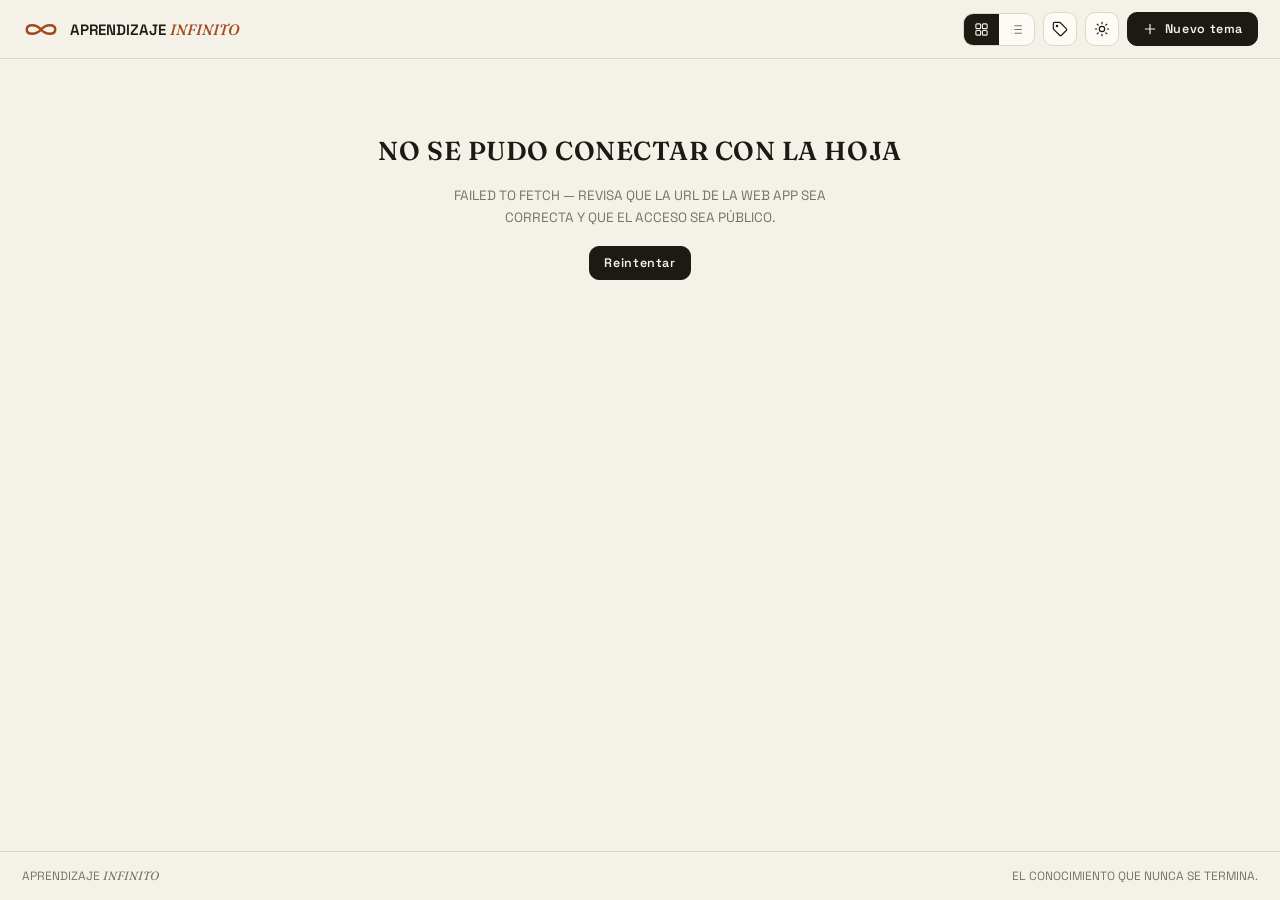
<file: index.html>
<!DOCTYPE html>
<html lang="es">
<head>
<meta charset="UTF-8">
<meta name="viewport" content="width=device-width, initial-scale=1.0">
<title>Aprendizaje Infinito</title>
<!-- ═══════════════════════════════════════════════════════════════
     APRENDIZAJE INFINITO — SPA (index.html VACÍO a propósito)
     Todo el interfaz se genera desde app.js:
       · index.html                → índice de temas
       · index.html?tema=<hoja>    → página de un tema (su hoja)
     config.js define window.AI_CONFIG.API_URL y NO se sube a GitHub:
       · local:  node crear-config.mjs  (lee .env.local)
       · GitHub: el workflow deploy.yml lo genera con el secret API_URL
     ═══════════════════════════════════════════════════════════════ -->
<script src="js/config.js"></script>
<script src="js/app.js"></script>
</head>
<body></body>
</html>
</file>
